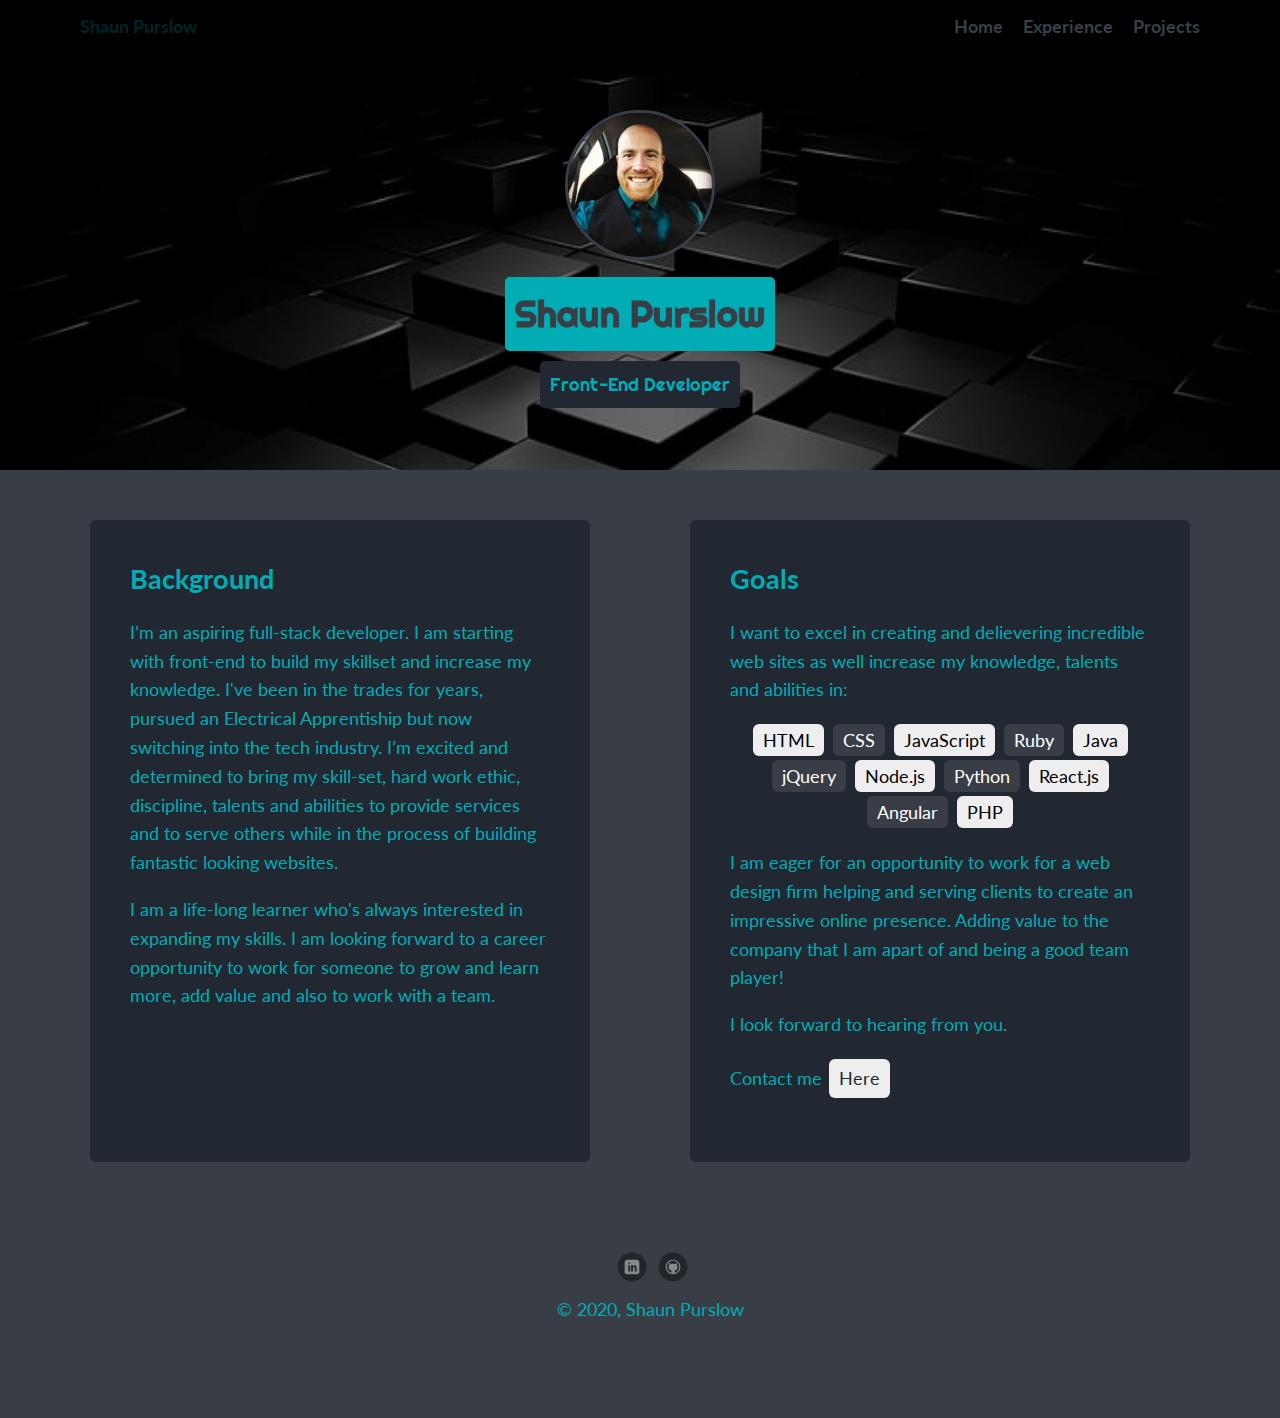
<file: index.html>
<!doctype html>
<html lang="en">
<head>
  <meta charset="utf-8">
  <title>Shaun Purslow Profile</title>
  <meta name="viewport" content="width=device-width, initial-scale=1.0">
  <link rel="stylesheet" href="styles.css">
  <link href="https://fonts.googleapis.com/css2?family=Audiowide&family=Fugaz+One&family=Lato&family=Montaga&family=Righteous&display=swap" rel="stylesheet">
  <link href="https://fonts.googleapis.com/css?family=Muli%7CRoboto:400,300,500,700,900" rel="stylesheet"></head>
  <body>

    <div class="main-nav">
        <ul class="nav">
          <li class="name">Shaun Purslow</li>
          <li><a href="index.html">Home</a></li>
          <li><a href="experience.html">Experience</a></li>
          <li><a href="projects.html">Projects</a></li>
        </ul>
    </div>

    <header>
      <img src="shaun-d.jpeg" alt="Profile Picture for Shaun" class="profile-image">
      <h1 class="tag name">Shaun Purslow</h1>
      <p class="tag location">Front-End Developer</p>
    </header>

    <main class="flex">
      <div class="card">
        <h2>Background</h2>
        <p>I’m an aspiring full-stack developer. I am starting with front-end to build my skillset and increase my knowledge. I've been in the trades for years, pursued an Electrical Apprentiship but now switching into the tech industry. I’m excited and determined to bring my skill-set, hard work ethic, discipline, talents and abilities to provide services and to serve others while in the process of building fantastic looking websites.</p>
        <p>I am a life-long learner who's always interested in expanding my skills. I am looking forward to a career opportunity to work for someone to grow and learn more, add value and also to work with a team.</p>
      </div>

      <div class="card">
        <h2>Goals</h2>
        <p>I want to excel in creating and delievering incredible web sites as well increase my knowledge, talents and abilities in:</p>
        <ul class="skills">
          <li>HTML</li>
          <li>CSS</li>
          <li>JavaScript</li>
          <li>Ruby</li>
          <li>Java</li>
          <li>jQuery</li>
          <li>Node.js</li>
          <li>Python</li>
          <li>React.js</li>
          <li>Angular</li>
          <li>PHP</li>
        </ul>
        <p>I am eager for an opportunity to work for a web design firm helping and serving clients to create an impressive online presence. Adding value to the company that I am apart of and being a good team player!  </p>

        <p> I look forward to hearing from you.</p>
        <p>Contact me <a href="mailto:s-purslow@hotmail.com" class="emailbutton">Here</a></p>
      </div>

    </main>
    <footer>
      <ul>
        <li><a href="https://www.linkedin.com/in/shaun-purslow/" target="_blank" class="social linkedin">LinkedIn</a></li>
        <li><a href="https://github.com/shaund16" target="_blank" class="social github">Github</a></li>
      </ul>
      <p class="copyright">&copy; 2020, Shaun Purslow</p>
    </footer>
  </body>
  </html>
</file>
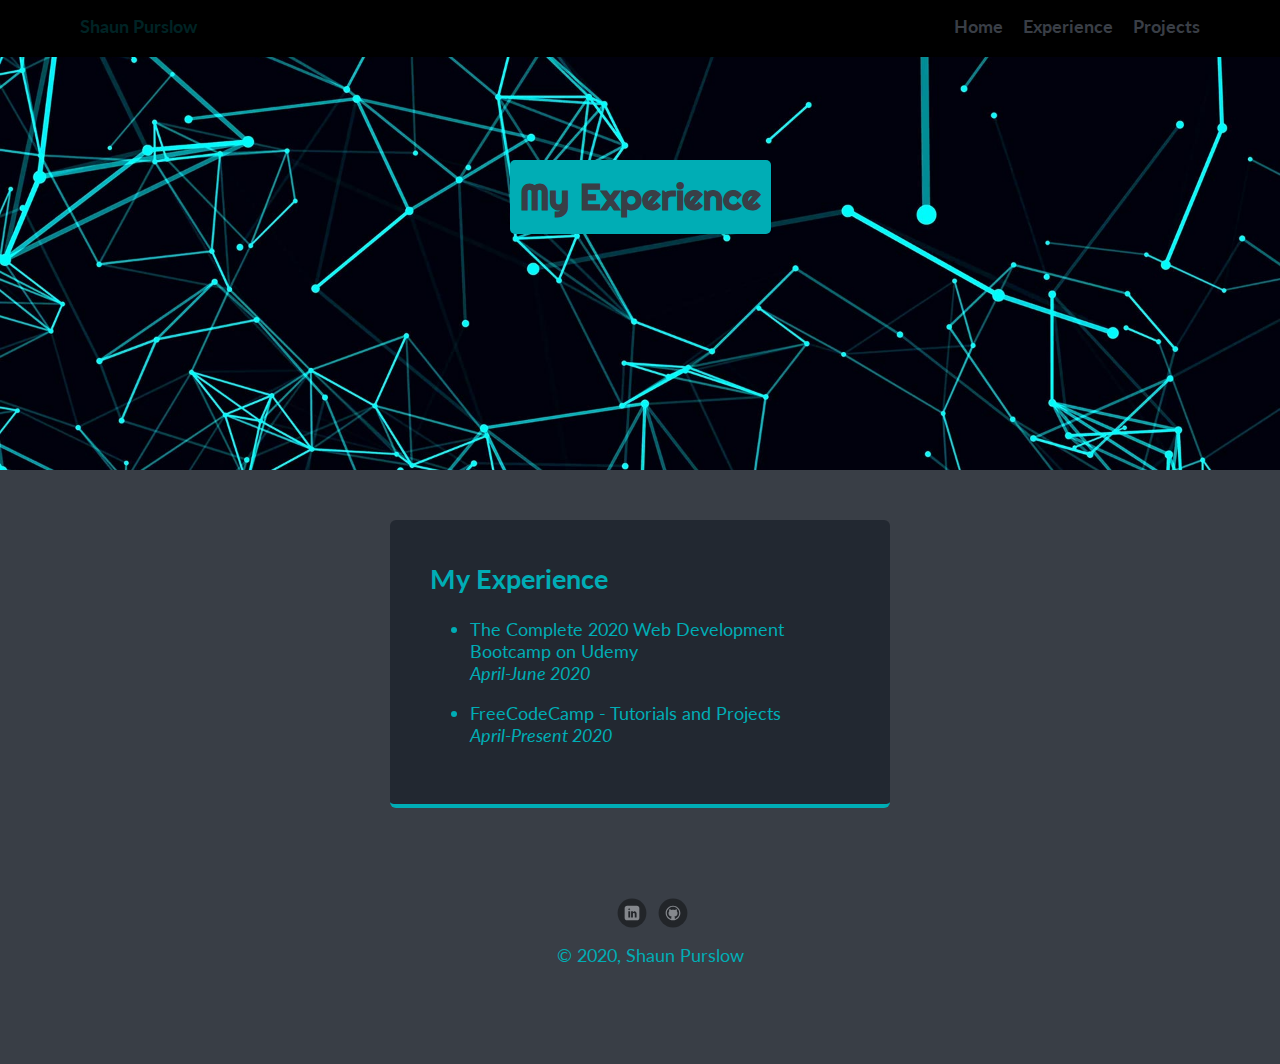
<file: experience.html>
<!doctype html>
<html lang="en">
<head>
  <meta charset="utf-8">
  <title>My Experience</title>
  <link rel="stylesheet" href="https://stackpath.bootstrapcdn.com/bootstrap/4.5.0/css/bootstrap.min.css" integrity="sha384-9aIt2nRpC12Uk9gS9baDl411NQApFmC26EwAOH8WgZl5MYYxFfc+NcPb1dKGj7Sk" crossorigin="anonymous">
  <meta name="viewport" content="width=device-width, initial-scale=1.0">
  <link rel="stylesheet" href="stylesss.css">
  <link href="https://fonts.googleapis.com/css2?family=Audiowide&family=Fugaz+One&family=Lato&family=Montaga&family=Righteous&display=swap" rel="stylesheet">
  <link href="https://fonts.googleapis.com/css?family=Muli%7CRoboto:400,300,500,700,900" rel="stylesheet"></head>

  <body>

    <div class="main-nav">
        <ul class="nav">
          <li class="name">Shaun Purslow</li>
          <li><a href="index.html">Home</a></li>
          <li><a href="experience.html">Experience</a></li>
          <li><a href="projects.html">Projects</a></li>
        </ul>
    </div>

    <header>
      <h1 class="tag name">My Experience</h1>
    </header>

    <main class="flex">
      <div class="card">
        <h2 class="heading-work">My Experience</h2>

        
        <ul>
          <li>The Complete 2020 Web Development Bootcamp on Udemy <br><em>April-June 2020</em></li>
        </ul>
        <ul>
          <li>FreeCodeCamp - Tutorials and Projects <br><em>April-Present 2020</em></li>
        </ul>
         </div>



    </main>
    <footer>
      <ul>
        <li>
        <li><a href="https://www.linkedin.com/in/shaun-purslow/" target="_blank" class="social linkedin">LinkedIn</a></li>
        <li><a href="https://github.com/shaund16" target="_blank" class="social github">Github</a></li>
      </ul>
      <p class="copyright">&copy; 2020, Shaun Purslow</p>
    </footer>
  </body>
  </html>
</file>
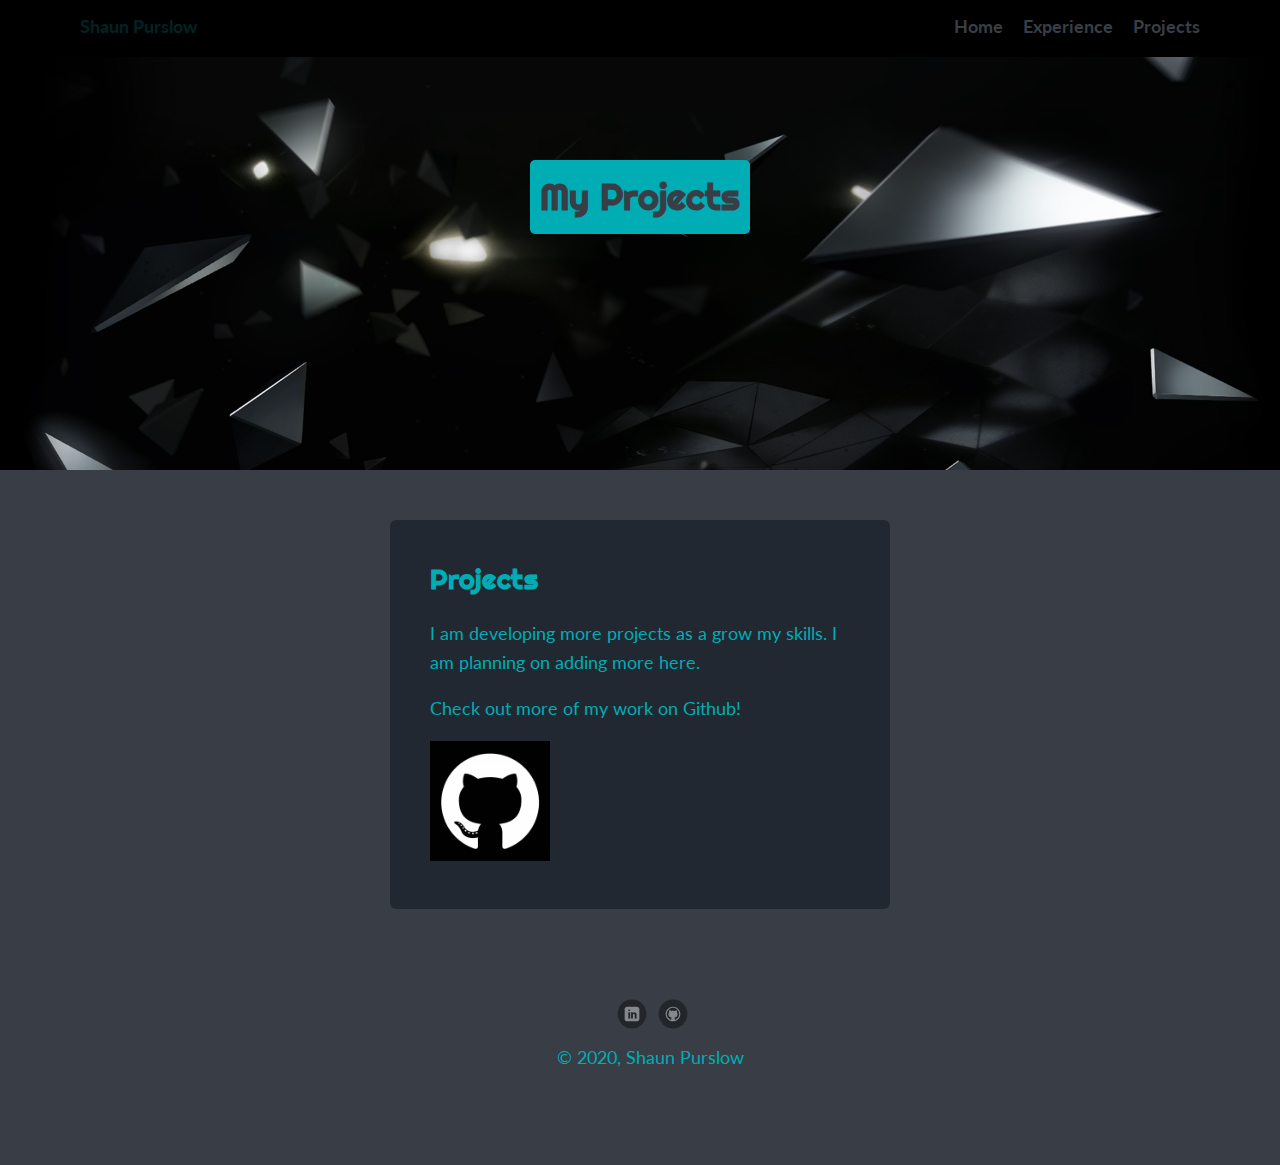
<file: projects.html>
<!doctype html>
<html lang="en">
<head>
  <meta charset="utf-8">
  <title>Projects</title>
  <link rel="stylesheet" href="https://stackpath.bootstrapcdn.com/bootstrap/4.5.0/css/bootstrap.min.css" integrity="sha384-9aIt2nRpC12Uk9gS9baDl411NQApFmC26EwAOH8WgZl5MYYxFfc+NcPb1dKGj7Sk" crossorigin="anonymous">
  <meta name="viewport" content="width=device-width, initial-scale=1.0">
  <link rel="stylesheet" href="styless.css">
  <link href="https://fonts.googleapis.com/css2?family=Audiowide&family=Fugaz+One&family=Lato&family=Montaga&family=Righteous&display=swap" rel="stylesheet">
  <link href="https://fonts.googleapis.com/css?family=Muli%7CRoboto:400,300,500,700,900" rel="stylesheet"></head>

  <body>

    <div class="main-nav">
        <ul class="nav">
          <li class="name">Shaun Purslow</li>
          <li><a href="index.html">Home</a></li>
          <li><a href="experience.html">Experience</a></li>
          <li><a href="projects.html">Projects</a></li>
        </ul>
    </div>

    <header>
      <h1 class="tag name">My Projects</h1>
    </header>

    <main class="flex">
      <div class="card">
        <h2 class="heading-work">Projects</h2>
        <p>I am developing more projects as a grow my skills. I am planning on adding more here.</p>
        <p>Check out more of my work on Github!</p>

   <a href="https://github.com/shaund16" target="_blank">
     <img class="githubpicture" src="github.png" width="120" alt="github picture">
   </a>
         </div>



    </main>
    <footer>
      <ul>
        <li>
        <li><a href="https://www.linkedin.com/in/shaun-purslow/" target="_blank" class="social linkedin">LinkedIn</a></li>
        <li><a href="https://github.com/shaund16" target="_blank" class="social github">Github</a></li>
      </ul>
      <p class="copyright">&copy; 2020, Shaun Purslow</p>
    </footer>
  </body>
  </html>
</file>
<file: styles.css>
/* Global Layout Set-up */
* {
  box-sizing: border-box;
}

body {
  margin: 0;
  padding: 0;
  text-align: center;
  font-family: 'Lato', sans-serif;
  color: #222;
  font-size: 18px;
  background: #393e46;
}
/* Link Styles */

a {
  text-decoration: none;
  color: #393e46;
}
a:hover {
  color: #00adb5;
}

/* Section Styles */

.main-nav {
  width: 100%;
  background: black;
  min-height: 30px;
  padding: 10px;
  position: fixed;
  text-align: center;
}
.nav {
  display: flex;
  justify-content: space-around;
  font-weight: 700;
  list-style-type: none;
  margin: 0 auto;
  padding: 0;
}

.nav .name {
    display: block;
    margin-right: auto;
    color: #00adb5;
    opacity: 0.2;
}
.nav li {
  padding: 5px 10px 10px 10px;
}
.nav a {
  transition: all .5s;
}
.nav a:hover {
  color: #00adb5;
}

header {
  text-align: center;
  background: url('black-cube.jpg') no-repeat top center ;
  background-size: cover;
  overflow: hidden;
  padding-top: 60px;
}
header {
  line-height: 1.5;
}
header .profile-image {
  margin-top: 50px;
  width: 150px;
  height: 150px;
  border-radius: 50%;
  border: 3px solid #393e46;
  transition: all .5s;

}
header .profile-image:hover {
  transform: scale(1.5) rotate(360deg);
}
.tag {
  background-color: #00adb5;
  color: #393e46;
  padding: 10px;
  border-radius: 5px;
  display: table;
  margin: 10px auto;
  font-family: 'Righteous', cursive;
}

.tag:hover{
transform: scale(1.2);
}

.location {
  background-color: #222831;
  color: #00adb5;
}
.card {
  margin: 30px;
  padding: 20px 40px 40px;
  max-width: 500px;
  text-align: left;
  background: #222831;
  border-bottom: 4px solid #222831;
  border-radius: 6px;
  transition: all .5s;
  color: #00adb5;
}
.card:hover {
  border-color: #00adb5;
}

.emailbutton{
  border-radius: 6px;
  display: inline-block;
  background: #eeeeee;
  color: #222831;
  padding: 5px 10px;
  margin: 2px;
}

.emailbutton:hover{
transform: scale(1.1);

}

ul.skills {
  padding: 0;
  text-align: center;
}

.skills li {
  border-radius: 6px;
  display: inline-block;
  background: #393e46;
  color: white;
  padding: 5px 10px;
  margin: 2px;
}

.skills li:nth-child(odd) {
  background: #eeeeee;
  color: black;
}

footer {
  width: 100%;
  min-height: 30px;
  padding: 20px 0 40px 20px;
}

footer .copyright {
  top: -8px;
  font-size: .75em;
  color: #00adb5;
}

footer ul {
  list-style-type: none;
  margin: 0;
  padding: 0;
}

footer ul li {
  display: inline-block;
}

a.social {
  display: inline-block;
  text-indent: -9999px;
  margin-left: 5px;
  width: 30px;
  height: 30px;
  background-size: 30px 30px;
  opacity: .4;
  transition: all .5s;
  color: #00adb5;
}
a.hotmail {
  background-image: url(hotmail.png);
  background-color: #393e46
}
a.linkedin {
  background-image: url(linkedin.svg);

}
a.github {
  background-image: url(github.svg);

}
a.social:hover {
  opacity: 1;
}
.clearfix {
  clear: both;
}

/* Styles for larger screens */
@media screen and (min-width: 720px) {

  .flex {
      display: -ms-flexbox;      /* TWEENER - IE 10 */
      display: flex;
      max-width: 1200px;
      -ms-flex-pack: distribute;
      justify-content: space-around;
      margin: 0 auto;
  }

  header {
    min-height: 470px;
  }

  .nav {
    max-width: 1200px;
    padding: 0 30px;
  }


  main {
    padding-top: 20px;
  }

  main p {
    line-height: 1.6em;
  }

  footer {
    font-size: 1.3em;
    max-width: 1200px;
    margin: 40px auto;
  }

}
</file>
<file: stylesss.css>
* {
  box-sizing: border-box;
}

body {
  margin: 0;
  padding: 0;
  text-align: center;
  font-family: 'Lato', sans-serif;
  color: #222;
  font-size: 18px;
  background: #393e46;
}
/* Link Styles */

a {
  text-decoration: none;
  color: #393e46;
}
a:hover {
  color: #00adb5;
}

/* Section Styles */

.main-nav {
  width: 100%;
  background: black;
  min-height: 30px;
  padding: 10px;
  position: fixed;
  text-align: center;
}
.nav {
  display: flex;
  justify-content: space-around;
  font-weight: 700;
  list-style-type: none;
  margin: 0 auto;
  padding: 0;
}

.nav .name {
    display: block;
    margin-right: auto;
    color: #00adb5;
    opacity: 0.2;
}
.nav li {
  padding: 5px 10px 10px 10px;
}
.nav a {
  transition: all .5s;
}
.nav a:hover {
  color: #00adb5;
}

header {
  text-align: center;
  background: url('experiencepic.jpg') no-repeat top center ;
  background-size: cover;
  overflow: hidden;
  padding-top: 60px;
}
header {
  line-height: 1.5;
}
header .profile-image {
  margin-top: 50px;
  width: 150px;
  height: 150px;
  border-radius: 50%;
  border: 3px solid #393e46;
  transition: all .5s;

}
header .profile-image:hover {
  transform: scale(1.5) rotate(360deg);
}
.tag {
  background-color: #00adb5;
  color: #393e46;
  padding: 10px;
  border-radius: 5px;
  display: table;
  margin: 10px auto;
  font-family: 'Righteous', cursive;
  margin-top: 100px;
}

.tag:hover{
transform: scale(1.2);
}

.location {
  background-color: #222831;
  color: #00adb5;
}
.card {
  margin: 30px;
  padding: 20px 40px 40px;
  max-width: 500px;
  text-align: left;
  background: #222831;
  border-bottom: 4px solid;
  border-radius: 6px;
  transition: all .5s;
  color: #00adb5;
}
.card:hover {
  border-color: #00adb5;
}

.emailbutton{
  border-radius: 6px;
  display: inline-block;
  background: #eeeeee;
  color: #222831;
  padding: 5px 10px;
  margin: 2px;
}

.emailbutton:hover{
transform: scale(1.1);

}

ul.skills {
  padding: 0;
  text-align: center;
}

.skills li {
  border-radius: 6px;
  display: inline-block;
  background: #393e46;
  color: white;
  padding: 5px 10px;
  margin: 2px;
}

.skills li:nth-child(odd) {
  background: #eeeeee;
  color: black;
}

footer {
  width: 100%;
  min-height: 30px;
  padding: 20px 0 40px 20px;
}

footer .copyright {
  top: -8px;
  font-size: .75em;
  color: #00adb5;
}

footer ul {
  list-style-type: none;
  margin: 0;
  padding: 0;
}

footer ul li {
  display: inline-block;
}

a.social {
  display: inline-block;
  text-indent: -9999px;
  margin-left: 5px;
  width: 30px;
  height: 30px;
  background-size: 30px 30px;
  opacity: .4;
  transition: all .5s;
  color: #00adb5;
}
a.hotmail {
  background-image: url(hotmail.png);
  background-color: #393e46
}
a.linkedin {
  background-image: url(linkedin.svg);

}
a.github {
  background-image: url(github.svg);

}
a.social:hover {
  opacity: 1;
}
.clearfix {
  clear: both;
}

/* Styles for larger screens */
@media screen and (min-width: 720px) {

  .flex {
         /* TWEENER - IE 10 */
      display: flex;
      max-width: 1200px;

      justify-content: space-around;
      margin: 0 auto;
  }

  header {
    min-height: 470px;
  }

  .nav {
    max-width: 1200px;
    padding: 0 30px;
  }


  main {
    padding-top: 20px;
  }

  main p {
    line-height: 1.6em;
  }

  footer {
    font-size: 1.3em;
    max-width: 1200px;
    margin: 40px auto;
  }
}
</file>
<file: styless.css>
/* Global Layout Set-up */
* {
  box-sizing: border-box;
}

body {
  margin: 0;
  padding: 0;
  text-align: center;
  font-family: 'Lato', sans-serif;
  font-size: 18px;
  color: #222;
  background: #393e46;
}
/* Link Styles */

a {
  text-decoration: none;
  color: #393e46;
}
a:hover {
  color: #6633ff;
}

/* Section Styles */

.main-nav {
  width: 100%;
  background: black;
  min-height: 30px;
  padding: 10px;
  position: fixed;
  text-align: center;
}
.nav {
  display: flex;
  justify-content: space-around;
  font-weight: 700;
  list-style-type: none;
  margin: 0 auto;
  padding: 0;
}

.nav .name {
    display: block;
    margin-right: auto;
    color: #00adb5;
    opacity: 0.2;
}
.nav li {
  padding: 5px 10px 10px 10px;
}
.nav a {
  transition: all .5s;
}
.nav a:hover {
  color: #00adb5;
}

header {
  text-align: center;
  background: url('design.jpg') no-repeat top center ;
  background-size: cover;
  overflow: hidden;
  padding-top: 60px;
}
header {
  line-height: 1.5;
}
header .profile-image {
  margin-top: 50px;
  width: 150px;
  height: 150px;
  border-radius: 50%;
  border: 3px solid #393e46;
  transition: all .5s;

}
header .profile-image:hover {
  transform: scale(1.5) rotate(360deg);
}
.tag {
  background-color: #00adb5;
  color: #393e46;
  padding: 10px;
  border-radius: 5px;
  display: table;
  margin: 10px auto;
  font-family: 'Righteous', cursive;
  margin-top: 100px;
}

.tag:hover{
transform: scale(1.2);
}

.location {
  background-color: #222831;
  color: #00adb5;
}

.heading-work{
    font-family: 'Righteous', cursive;

}

.card {
  margin: 30px;
  padding: 20px 40px 40px;
  max-width: 500px;
  text-align: left;
  background: #222831;
  border-bottom: 4px solid #222831;
  border-radius: 6px;
  transition: all .5s;
  color: #00adb5;
}
.card:hover {
  border-color: #00adb5;
}


footer {
  width: 100%;
  min-height: 30px;
  padding: 20px 0 40px 20px;
}

footer .copyright {
  top: -8px;
  font-size: .75em;
  color: #00adb5;
}

footer ul {
  list-style-type: none;
  margin: 0;
  padding: 0;
}

footer ul li {
  display: inline-block;
}

a.social {
  display: inline-block;
  text-indent: -9999px;
  margin-left: 5px;
  width: 30px;
  height: 30px;
  background-size: 30px 30px;
  opacity: .4;
  transition: all .5s;
  color: #00adb5;
}


a.linkedin {
  background-image: url(linkedin.svg);

}
a.github {
  background-image: url(github.svg);

}
a.social:hover {
  opacity: 1;
}
.clearfix {
  clear: both;
}

/* Styles for larger screens */
@media screen and (min-width: 720px) {

  .flex {
      display: -ms-flexbox;      /* TWEENER - IE 10 */
      display: flex;
      max-width: 1200px;
      -ms-flex-pack: distribute;
      justify-content: space-around;
      margin: 0 auto;
  }

  header {
    min-height: 470px;
  }

  .nav {
    max-width: 1200px;
    padding: 0 30px;
  }


  main {
    padding-top: 20px;
  }

  main p {
    line-height: 1.6em;
  }

  footer {
    font-size: 1.3em;
    max-width: 1200px;
    margin: 40px auto;
  }

}
</file>
